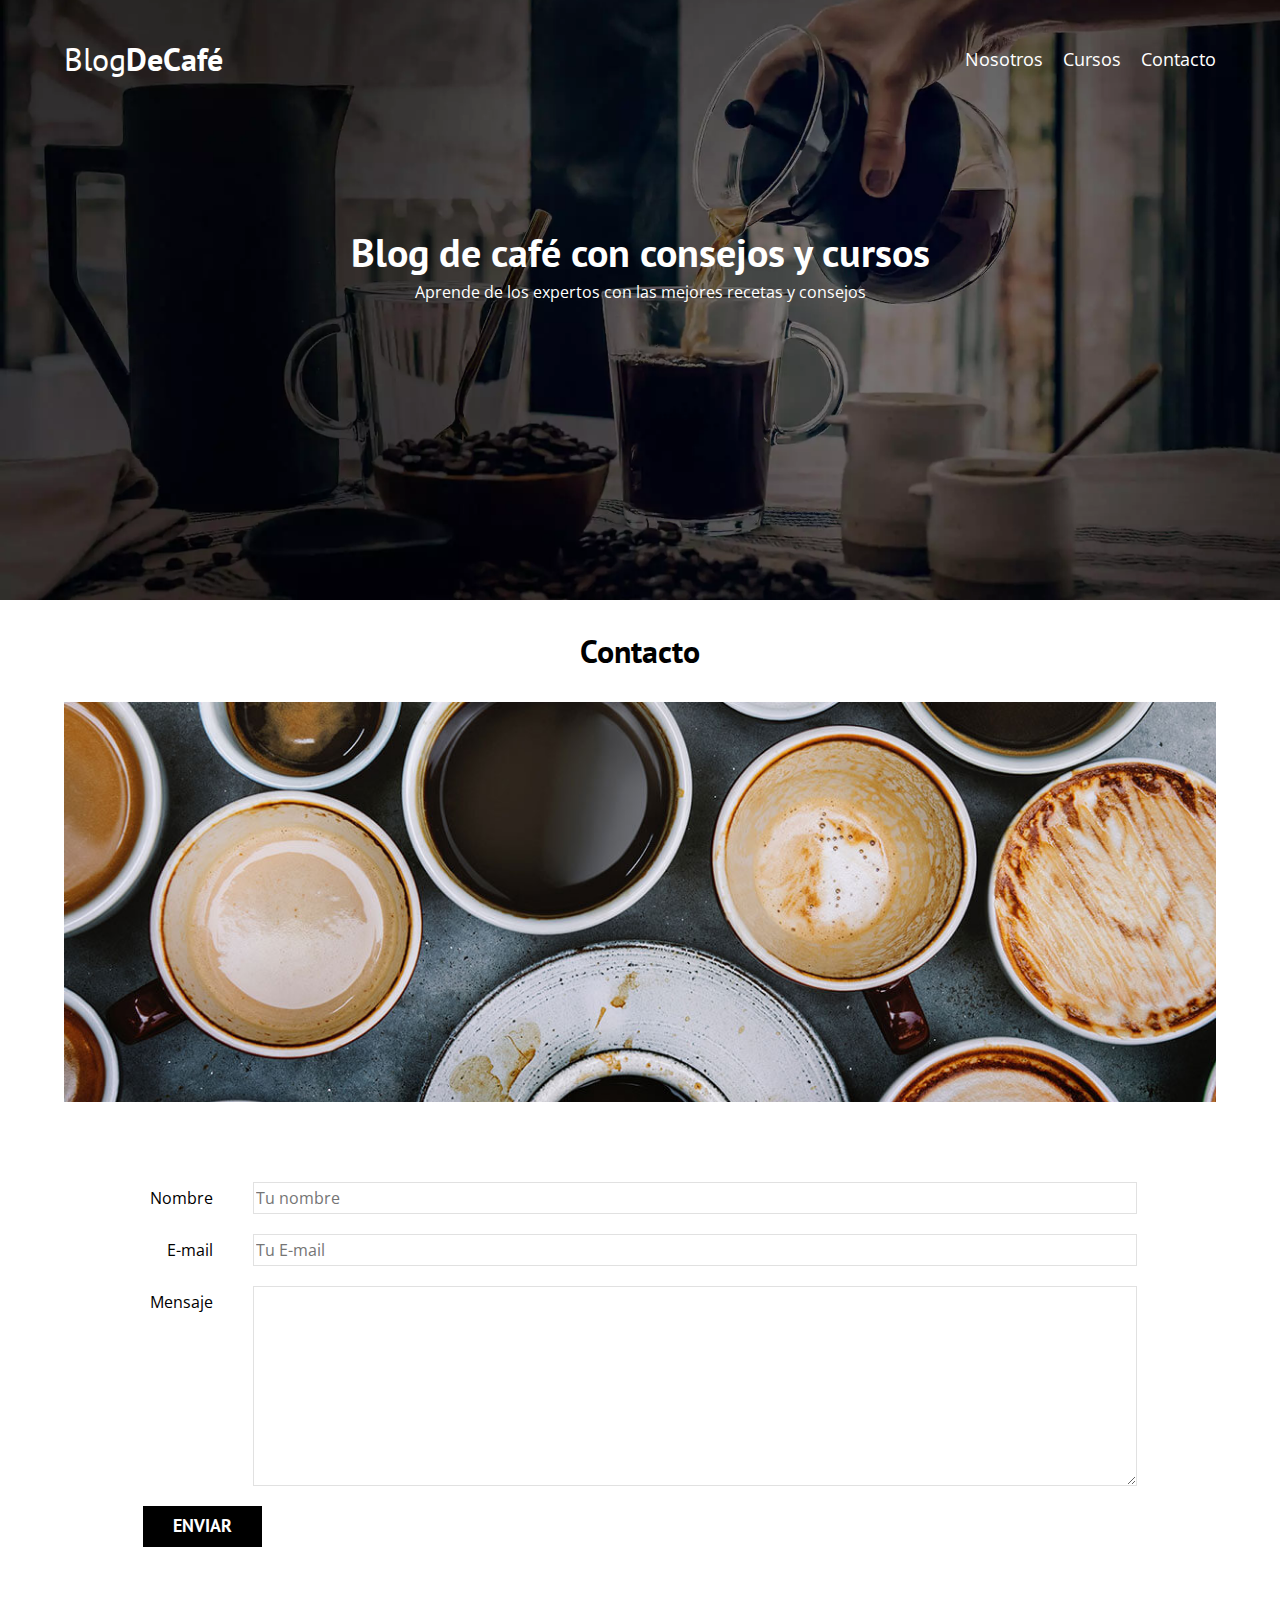
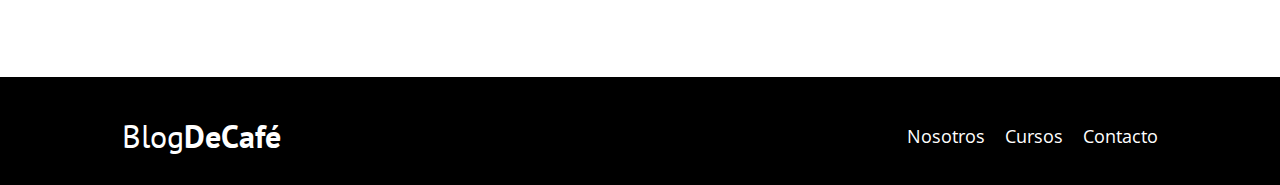
<file: contacto.html>
<!DOCTYPE html>
<html lang="en">
<head>
    <meta charset="UTF-8">
    <meta name="viewport" content="width=device-width, initial-scale=1.0">
    <link rel="stylesheet" href="css/diseño.css">
    <link rel="preconnect" href="https://fonts.googleapis.com">
    <link rel="preconnect" href="https://fonts.gstatic.com" crossorigin>
    <link href="https://fonts.googleapis.com/css2?family=Open+Sans&family=PT+Sans:wght@400;700&display=swap" rel="stylesheet">
    <link rel="stylesheet" href="css/normalize.css">
    <title>BlogDeCafé</title>

    
</head>
<body>
    <header class="header">
        <div class="contenedor">
            <div class="barra">
                <a class="logo" href="index.html">
                    <h1 class="logo__nombre no-margin centrar-texto">Blog<span class="logo__bold">DeCafé</span></h1>
                </a>
                <nav class="navegacion">
                    <a href="nosotros.html" class="navegacion__enlace">Nosotros</a>
                    <a href="cursos.html" class="navegacion__enlace">Cursos</a>
                    <a href="contacto.html" class="navegacion__enlace">Contacto</a>
                </nav>
                    
            </div>
        </div>
        <div class="header__texto">
            <h2 class="no-margin">Blog de café con consejos y cursos</h2>
            <p class="no-margin">Aprende de los expertos con las mejores recetas y consejos</p>
        </div>
    </header>
    <main class="contenedor">
        <h3 class="centrar-texto">Contacto</h3>
        <div class="contacto-bg"></div>
        <form class="formulario">
            <div class="campo">
                <label class="campo__label" for="nombre">Nombre</label>
                <input 
                class="campo__field"
                type="text" 
                placeholder="Tu nombre" 
                id="nombre"
                >
            </div>
            <div class="campo">
                <label class="campo__label" for="email">E-mail</label>
                <input 
                class="campo__field"
                type="email" 
                placeholder="Tu E-mail" 
                id="email"
                >
            </div>
            <div class="campo">
                <label class="campo__label" for="mensaje">Mensaje</label>
                <textarea 
                class="campo__field campo__field--textarea"
                name="mensaje" 
                id="mensaje" 
                cols="30" 
                rows="10"
                  ></textarea>
            </div>

            <div class="campo">
                <input 
                type="submit" 
                value="Enviar" 
                class="boton boton--primario" 
                >
            </div>
        

        </form>       
        
    </main>

    <footer class="footer">
        <div class="contenedor">
            <div class="contenedor">
                <div class="barra">
                    <a class="logo" href="index.html">
                        <h1 class="logo__nombre no-margin centrar-texto">Blog<span class="logo__bold">DeCafé</span></h1>
                    </a>
                    <nav class="navegacion">
                        <a href="nosotros.html" class="navegacion__enlace">Nosotros</a>
                        <a href="cursos.html" class="navegacion__enlace">Cursos</a>
                        <a href="contacto.html" class="navegacion__enlace">Contacto</a>
                    </nav>
                        
                </div>
        </div>
    </footer>
</body>
</html>
</file>
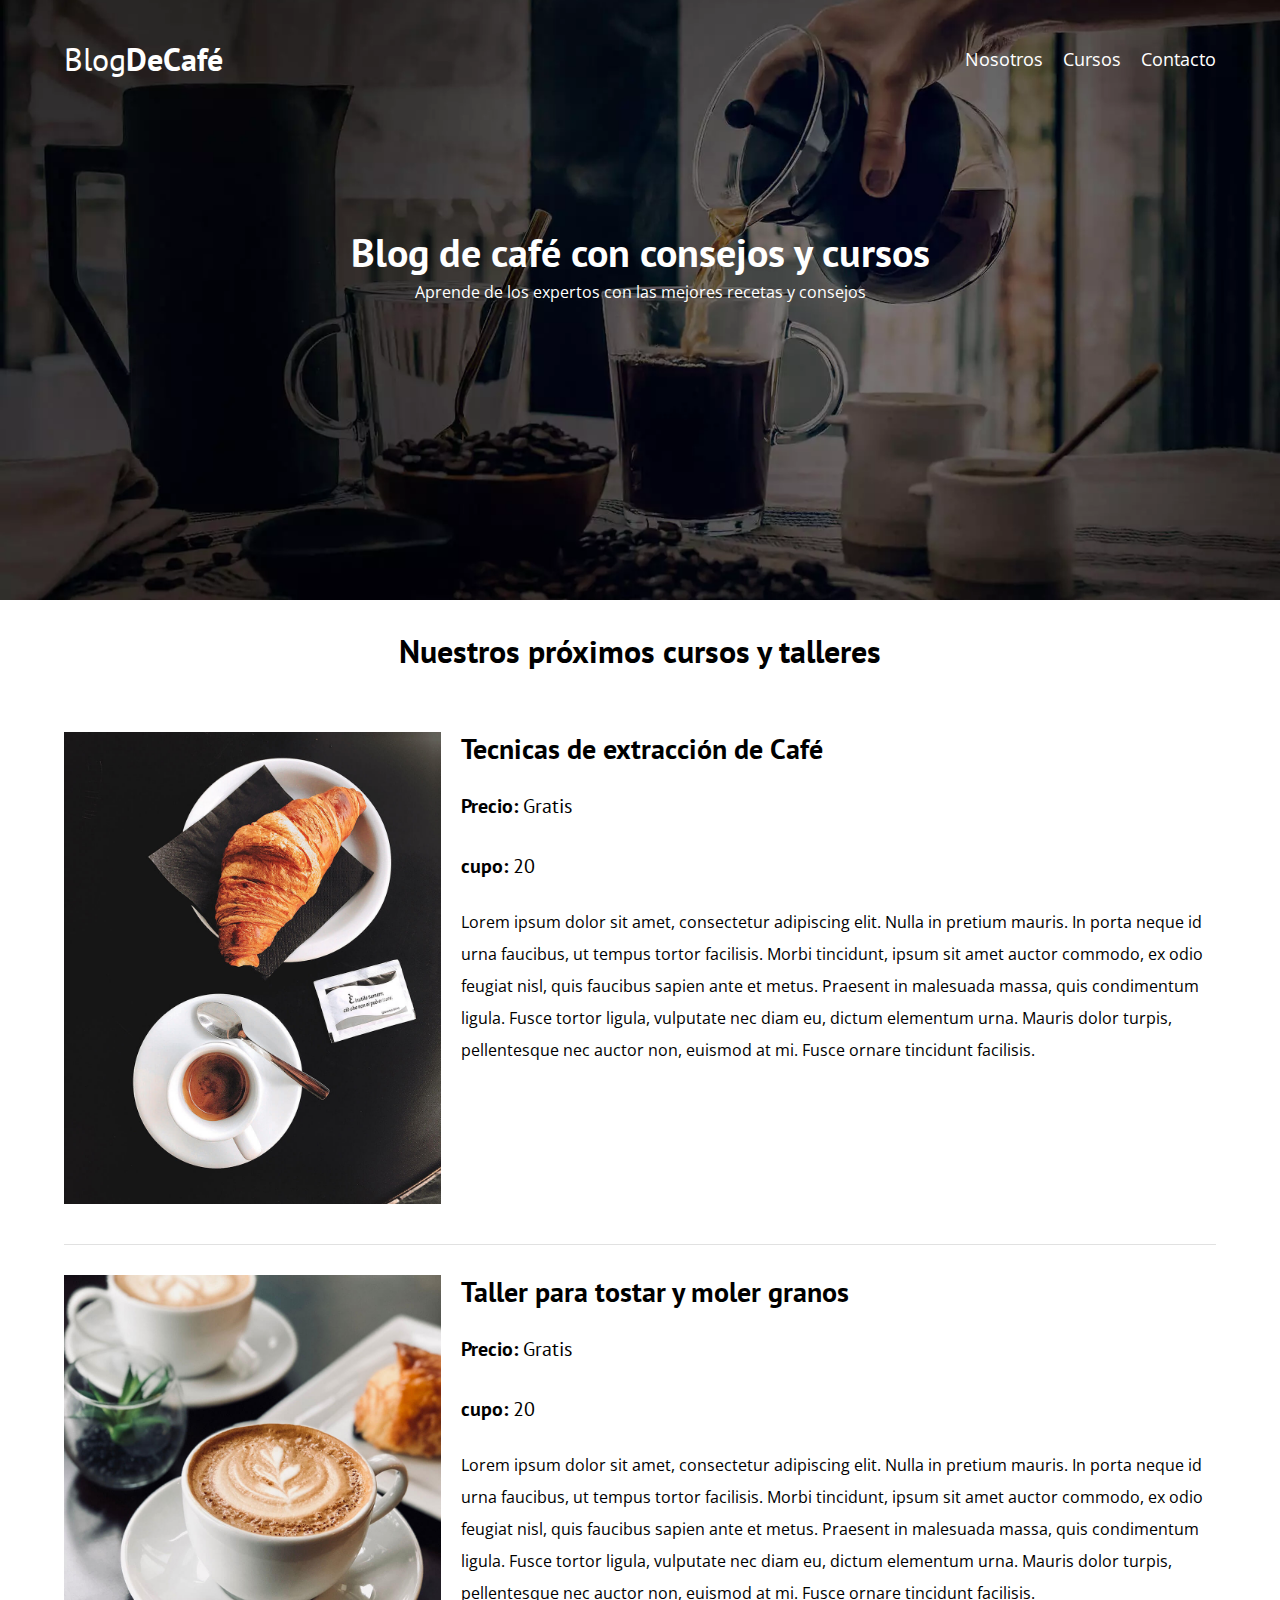
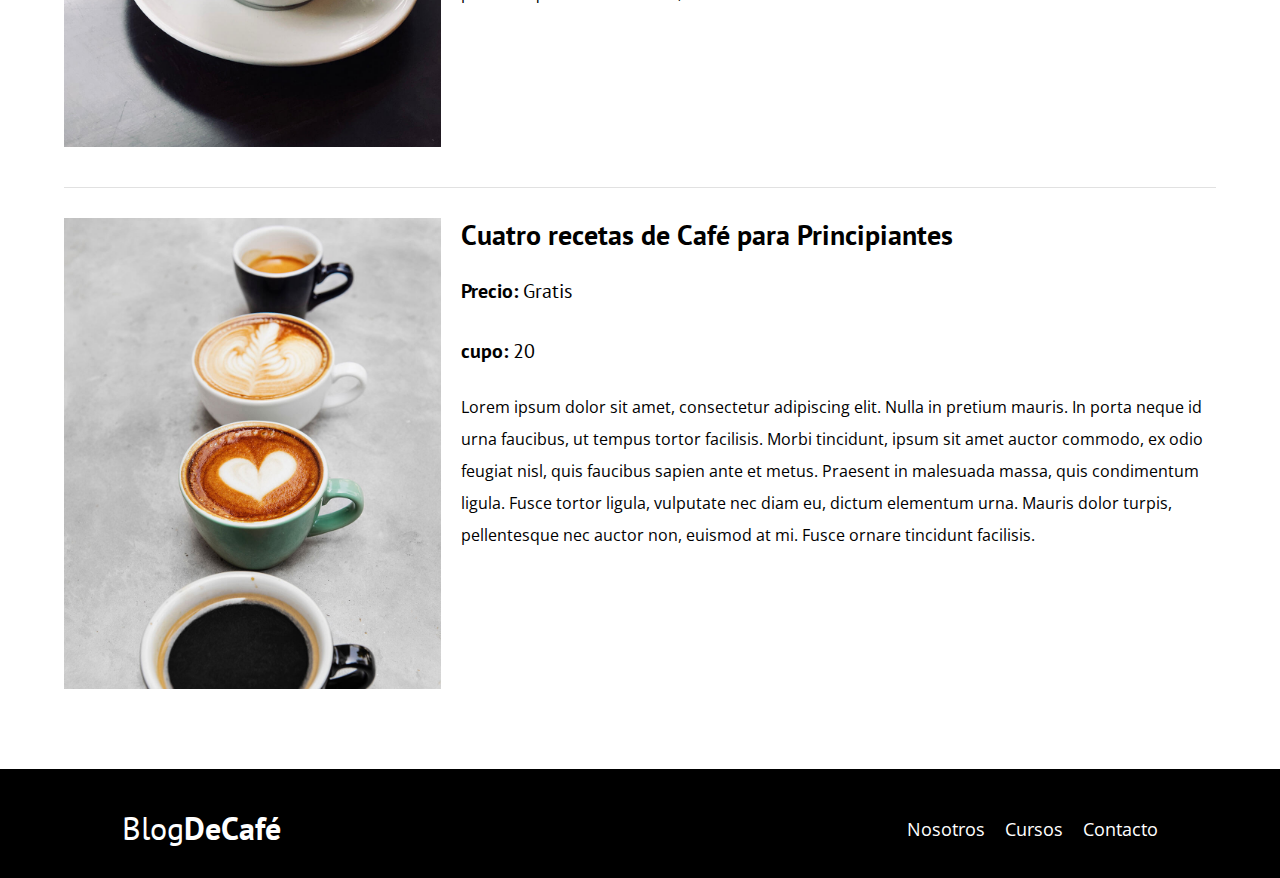
<file: cursos.html>
<!DOCTYPE html>
<html lang="en">
<head>
    <meta charset="UTF-8">
    <meta name="viewport" content="width=device-width, initial-scale=1.0">
    <link rel="stylesheet" href="css/diseño.css">
    <link rel="preconnect" href="https://fonts.googleapis.com">
    <link rel="preconnect" href="https://fonts.gstatic.com" crossorigin>
    <link href="https://fonts.googleapis.com/css2?family=Open+Sans&family=PT+Sans:wght@400;700&display=swap" rel="stylesheet">
    <link rel="stylesheet" href="css/normalize.css">
    <title>BlogDeCafé</title>

    
</head>
<body>
    <header class="header">
        <div class="contenedor">
            <div class="barra">
                <a class="logo" href="index.html">
                    <h1 class="logo__nombre no-margin centrar-texto">Blog<span class="logo__bold">DeCafé</span></h1>
                </a>
                <nav class="navegacion">
                    <a href="nosotros.html" class="navegacion__enlace">Nosotros</a>
                    <a href="cursos.html" class="navegacion__enlace">Cursos</a>
                    <a href="contacto.html" class="navegacion__enlace">Contacto</a>
                </nav>
                    
            </div>
        </div>
        <div class="header__texto">
            <h2 class="no-margin">Blog de café con consejos y cursos</h2>
            <p class="no-margin">Aprende de los expertos con las mejores recetas y consejos</p>
        </div>
    </header>
    <main class="contenedor">
        <h3 class="centrar-texto">Nuestros próximos cursos y talleres</h3>

        <div class="curso">
            <div class="curso__imagen">
                <img src="img/curso1.jpg" alt="imagen de curso">
            </div>
          <div class="curso__informacion">
            <h4 class="no-margin">Tecnicas de extracción de Café</h4>
            <p class="curso__label">Precio:
                <span class="curso__info">Gratis</span>
            </p>
            <p class="curso__label">cupo:
                <span class="curso__info">20</span>
            </p>
            <p class="curso__descripcion">
                Lorem ipsum dolor sit amet, consectetur adipiscing elit. Nulla in pretium mauris.
                In porta neque id urna faucibus, ut tempus tortor facilisis. Morbi tincidunt, ipsum sit amet auctor commodo, 
                ex odio feugiat nisl, quis faucibus sapien ante et metus. Praesent in malesuada massa, quis condimentum ligula.
                Fusce tortor ligula, vulputate nec diam eu, dictum elementum urna. Mauris dolor turpis, pellentesque nec auctor non,
                euismod at mi. Fusce ornare tincidunt facilisis.
            </p>
          </div><!--.curso-->
        </div> <!--cursoinformacion-->

        <div class="curso">
            <div class="curso__imagen">
                <img src="img/curso2.jpg" alt="imagen de curso">
            </div>
          <div class="curso__informacion">
            <h4 class="no-margin">Taller para tostar y moler granos</h4>
            <p class="curso__label">Precio:
                <span class="curso__info">Gratis</span>
            </p>
            <p class="curso__label">cupo:
                <span class="curso__info">20</span>
            </p>
            <p class="curso__descripcion">
                Lorem ipsum dolor sit amet, consectetur adipiscing elit. Nulla in pretium mauris.
                In porta neque id urna faucibus, ut tempus tortor facilisis. Morbi tincidunt, ipsum sit amet auctor commodo, 
                ex odio feugiat nisl, quis faucibus sapien ante et metus. Praesent in malesuada massa, quis condimentum ligula.
                Fusce tortor ligula, vulputate nec diam eu, dictum elementum urna. Mauris dolor turpis, pellentesque nec auctor non,
                euismod at mi. Fusce ornare tincidunt facilisis.
            </p>
          </div><!--.curso-->
        </div> <!--cursoinformacion-->

        <div class="curso">
            <div class="curso__imagen">
                <img src="img/curso3.jpg" alt="imagen de curso">
            </div>
          <div class="curso__informacion">
            <h4 class="no-margin">Cuatro recetas de Café para Principiantes</h4>
            <p class="curso__label">Precio:
                <span class="curso__info">Gratis</span>
            </p>
            <p class="curso__label">cupo:
                <span class="curso__info">20</span>
            </p>
            <p class="curso__descripcion">
                Lorem ipsum dolor sit amet, consectetur adipiscing elit. Nulla in pretium mauris.
                In porta neque id urna faucibus, ut tempus tortor facilisis. Morbi tincidunt, ipsum sit amet auctor commodo, 
                ex odio feugiat nisl, quis faucibus sapien ante et metus. Praesent in malesuada massa, quis condimentum ligula.
                Fusce tortor ligula, vulputate nec diam eu, dictum elementum urna. Mauris dolor turpis, pellentesque nec auctor non,
                euismod at mi. Fusce ornare tincidunt facilisis.
            </p>
          </div><!--.curso-->
        </div> <!--cursoinformacion-->

    </main>

    <footer class="footer">
        <div class="contenedor">
            <div class="contenedor">
                <div class="barra">
                    <a class="logo" href="index.html">
                        <h1 class="logo__nombre no-margin centrar-texto">Blog<span class="logo__bold">DeCafé</span></h1>
                    </a>
                    <nav class="navegacion">
                        <a href="nosotros.html" class="navegacion__enlace">Nosotros</a>
                        <a href="cursos.html" class="navegacion__enlace">Cursos</a>
                        <a href="contacto.html" class="navegacion__enlace">Contacto</a>
                    </nav>
                        
                </div>
        </div>
    </footer>
</body>
</html>
</file>
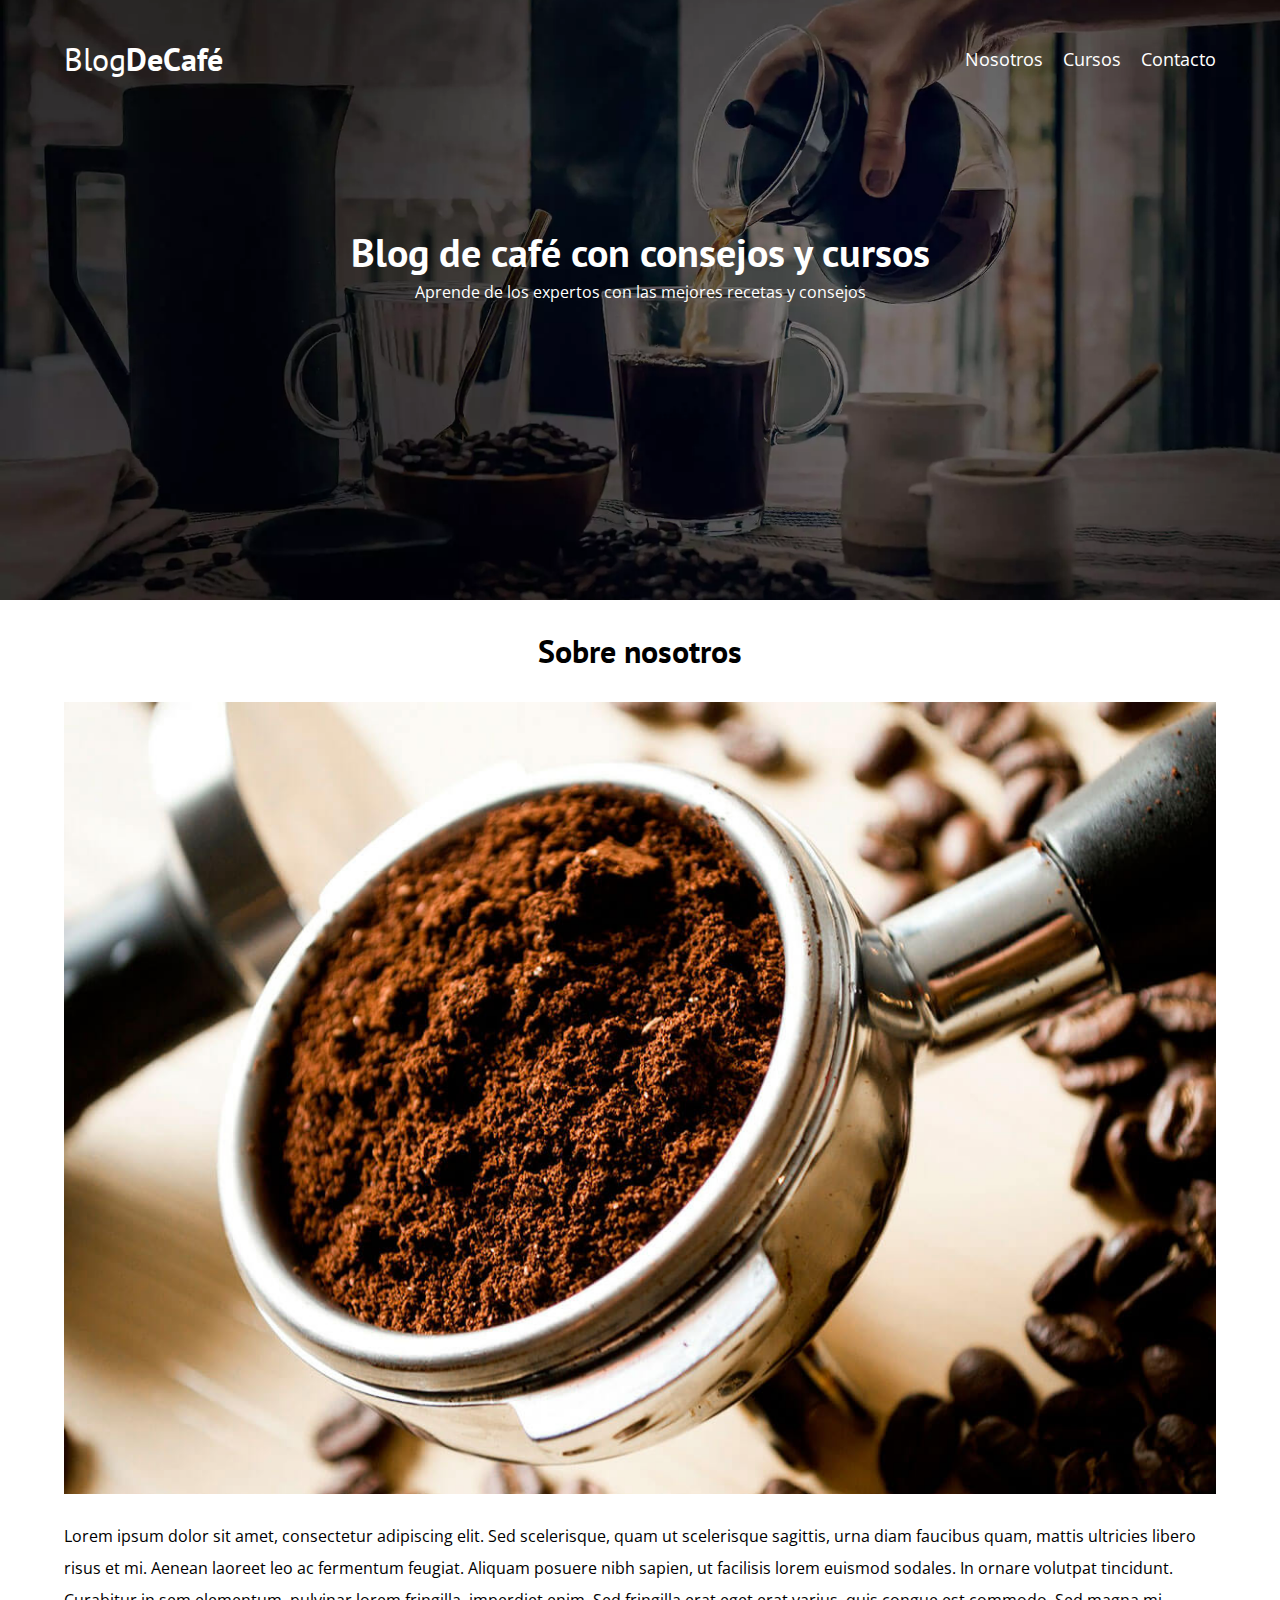
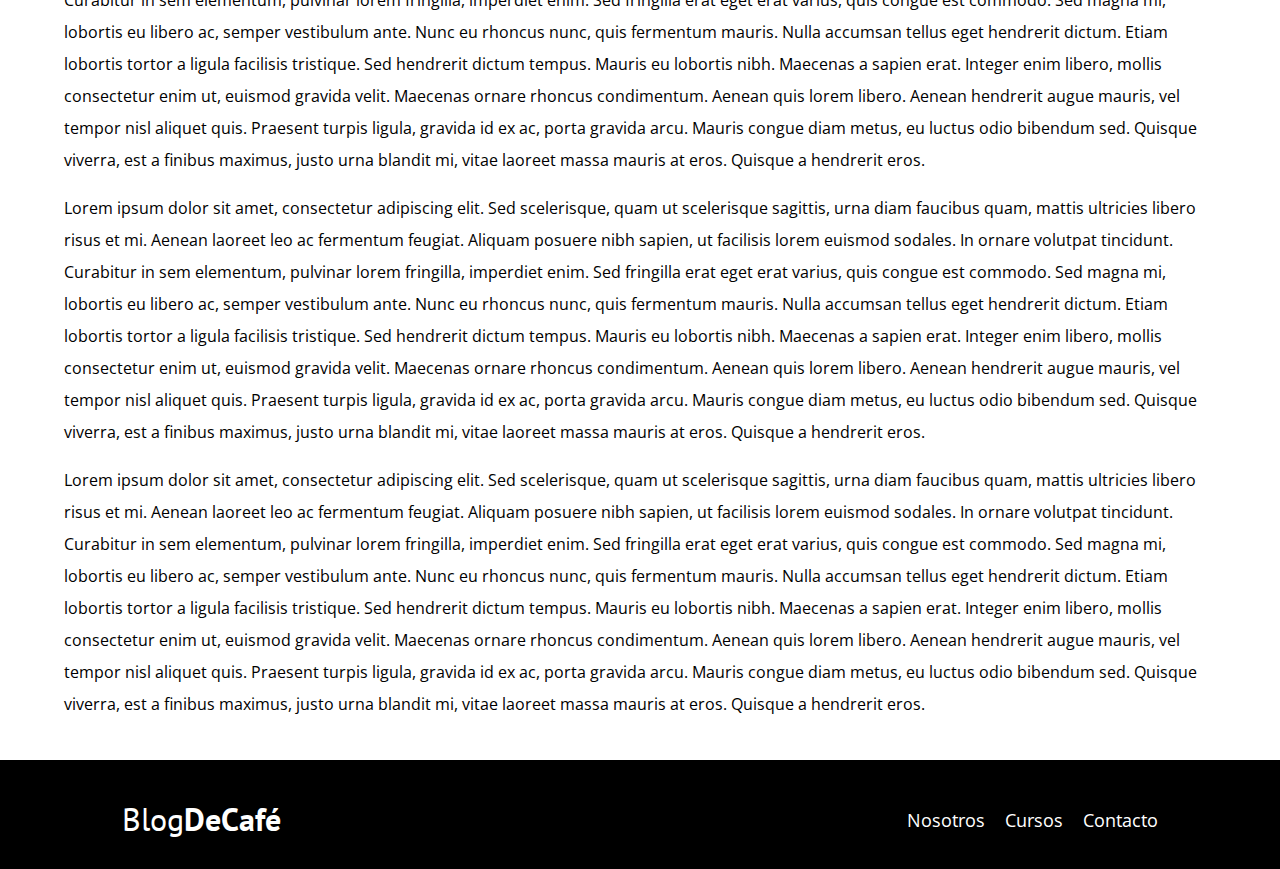
<file: entrada.html>
<!DOCTYPE html>
<html lang="en">
<head>
    <meta charset="UTF-8">
    <meta name="viewport" content="width=device-width, initial-scale=1.0">
    <link rel="stylesheet" href="css/diseño.css">
    <link rel="preconnect" href="https://fonts.googleapis.com">
    <link rel="preconnect" href="https://fonts.gstatic.com" crossorigin>
    <link href="https://fonts.googleapis.com/css2?family=Open+Sans&family=PT+Sans:wght@400;700&display=swap" rel="stylesheet">
    <link rel="stylesheet" href="css/normalize.css">
    <title>BlogDeCafé</title>

    
</head>
<body>
    <header class="header">
        <div class="contenedor">
            <div class="barra">
                <a class="logo" href="index.html">
                    <h1 class="logo__nombre no-margin centrar-texto">Blog<span class="logo__bold">DeCafé</span></h1>
                </a>
                <nav class="navegacion">
                    <a href="nosotros.html" class="navegacion__enlace">Nosotros</a>
                    <a href="cursos.html" class="navegacion__enlace">Cursos</a>
                    <a href="contacto.html" class="navegacion__enlace">Contacto</a>
                </nav>
                    
            </div>
        </div>
        <div class="header__texto">
            <h2 class="no-margin">Blog de café con consejos y cursos</h2>
            <p class="no-margin">Aprende de los expertos con las mejores recetas y consejos</p>
        </div>
    </header>
    <main class="contenedor">
        <h3 class="centrar-texto">Sobre nosotros</h3>
        <img src="img/blog1.jpg" alt="imagen del blog">
        <p>Lorem ipsum dolor sit amet, consectetur adipiscing elit. Sed scelerisque, quam ut scelerisque sagittis, urna diam faucibus quam, mattis ultricies libero risus et mi. Aenean laoreet leo ac fermentum feugiat. Aliquam posuere nibh sapien, ut facilisis lorem euismod sodales. In ornare volutpat tincidunt. Curabitur in sem elementum, pulvinar lorem fringilla, imperdiet enim. Sed fringilla erat eget erat varius, quis congue est commodo. Sed magna mi, lobortis eu libero ac, semper vestibulum ante.
           Nunc eu rhoncus nunc, quis fermentum mauris. Nulla accumsan tellus eget hendrerit dictum. Etiam lobortis tortor a ligula facilisis tristique. Sed hendrerit dictum tempus. Mauris eu lobortis nibh. Maecenas a sapien erat. Integer enim libero, mollis consectetur enim ut, euismod gravida velit. Maecenas ornare rhoncus condimentum. Aenean quis lorem libero. Aenean hendrerit augue mauris, vel tempor nisl aliquet quis. Praesent turpis ligula, gravida id ex ac, porta gravida arcu. Mauris congue diam metus, eu luctus odio bibendum sed. Quisque viverra, est a finibus maximus, justo urna blandit mi, vitae laoreet massa mauris at eros. Quisque a hendrerit eros.
        </p>
        <p>Lorem ipsum dolor sit amet, consectetur adipiscing elit. Sed scelerisque, quam ut scelerisque sagittis, urna diam faucibus quam, mattis ultricies libero risus et mi. Aenean laoreet leo ac fermentum feugiat. Aliquam posuere nibh sapien, ut facilisis lorem euismod sodales. In ornare volutpat tincidunt. Curabitur in sem elementum, pulvinar lorem fringilla, imperdiet enim. Sed fringilla erat eget erat varius, quis congue est commodo. Sed magna mi, lobortis eu libero ac, semper vestibulum ante.
           Nunc eu rhoncus nunc, quis fermentum mauris. Nulla accumsan tellus eget hendrerit dictum. Etiam lobortis tortor a ligula facilisis tristique. Sed hendrerit dictum tempus. Mauris eu lobortis nibh. Maecenas a sapien erat. Integer enim libero, mollis consectetur enim ut, euismod gravida velit. Maecenas ornare rhoncus condimentum. Aenean quis lorem libero. Aenean hendrerit augue mauris, vel tempor nisl aliquet quis. Praesent turpis ligula, gravida id ex ac, porta gravida arcu. Mauris congue diam metus, eu luctus odio bibendum sed. Quisque viverra, est a finibus maximus, justo urna blandit mi, vitae laoreet massa mauris at eros. Quisque a hendrerit eros.
        </p>
        <p>
            Lorem ipsum dolor sit amet, consectetur adipiscing elit. Sed scelerisque, quam ut scelerisque sagittis, urna diam faucibus quam, mattis ultricies libero risus et mi. Aenean laoreet leo ac fermentum feugiat. Aliquam posuere nibh sapien, ut facilisis lorem euismod sodales. In ornare volutpat tincidunt. Curabitur in sem elementum, pulvinar lorem fringilla, imperdiet enim. Sed fringilla erat eget erat varius, quis congue est commodo. Sed magna mi, lobortis eu libero ac, semper vestibulum ante.
            Nunc eu rhoncus nunc, quis fermentum mauris. Nulla accumsan tellus eget hendrerit dictum. Etiam lobortis tortor a ligula facilisis tristique. Sed hendrerit dictum tempus. Mauris eu lobortis nibh. Maecenas a sapien erat. Integer enim libero, mollis consectetur enim ut, euismod gravida velit. Maecenas ornare rhoncus condimentum. Aenean quis lorem libero. Aenean hendrerit augue mauris, vel tempor nisl aliquet quis. Praesent turpis ligula, gravida id ex ac, porta gravida arcu. Mauris congue diam metus, eu luctus odio bibendum sed. Quisque viverra, est a finibus maximus, justo urna blandit mi, vitae laoreet massa mauris at eros. Quisque a hendrerit eros.
        </p>
    </main>

    <footer class="footer">
        <div class="contenedor">
            <div class="contenedor">
                <div class="barra">
                    <a class="logo" href="index.html">
                        <h1 class="logo__nombre no-margin centrar-texto">Blog<span class="logo__bold">DeCafé</span></h1>
                    </a>
                    <nav class="navegacion">
                        <a href="nosotros.html" class="navegacion__enlace">Nosotros</a>
                        <a href="cursos.html" class="navegacion__enlace">Cursos</a>
                        <a href="contacto.html" class="navegacion__enlace">Contacto</a>
                    </nav>
                        
                </div>
        </div>
    </footer>
</body>
</html>
</file>
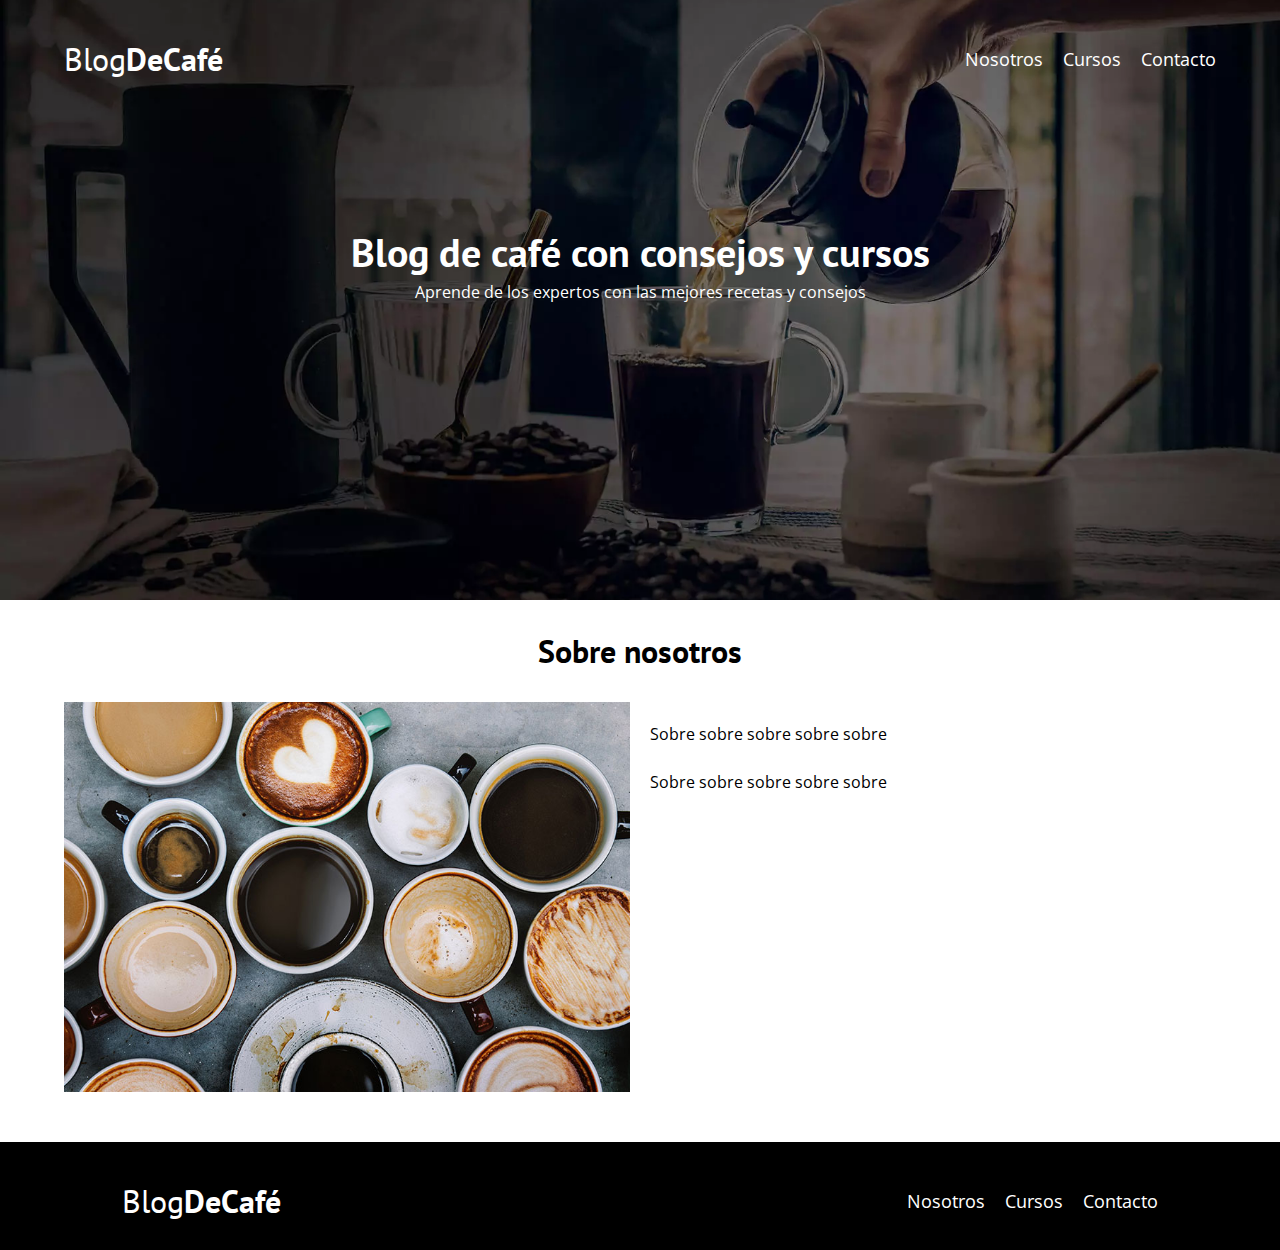
<file: nosotros.html>
<!DOCTYPE html>
<html lang="en">
<head>
    <meta charset="UTF-8">
    <meta name="viewport" content="width=device-width, initial-scale=1.0">
    <link rel="stylesheet" href="css/diseño.css">
    <link rel="preconnect" href="https://fonts.googleapis.com">
    <link rel="preconnect" href="https://fonts.gstatic.com" crossorigin>
    <link href="https://fonts.googleapis.com/css2?family=Open+Sans&family=PT+Sans:wght@400;700&display=swap" rel="stylesheet">
    <link rel="stylesheet" href="css/normalize.css">
    <title>BlogDeCafé</title>

    
</head>
<body>
    <header class="header">
        <div class="contenedor">
            <div class="barra">
                <a class="logo" href="index.html">
                    <h1 class="logo__nombre no-margin centrar-texto">Blog<span class="logo__bold">DeCafé</span></h1>
                </a>
                <nav class="navegacion">
                    <a href="nosotros.html" class="navegacion__enlace">Nosotros</a>
                    <a href="cursos.html" class="navegacion__enlace">Cursos</a>
                    <a href="contacto.html" class="navegacion__enlace">Contacto</a>
                </nav>
                    
            </div>
        </div>
        <div class="header__texto">
            <h2 class="no-margin">Blog de café con consejos y cursos</h2>
            <p class="no-margin">Aprende de los expertos con las mejores recetas y consejos</p>
        </div>
    </header>
    <main class="contenedor">
        <h3 class="centrar-texto">Sobre nosotros</h3>

        <div class="sobre-nosotros">
            <div class="sobre-nosotros__imagen">
                <img src="img/nosotros.jpg " alt="imagen nosotros">

            </div>
            <div class="sobre-nosotros__texto">
                <p>Sobre sobre sobre sobre sobre</p>
                <p>Sobre sobre sobre sobre sobre</p>

            </div>
        </div>
    </main>

    <footer class="footer">
        <div class="contenedor">
            <div class="contenedor">
                <div class="barra">
                    <a class="logo" href="index.html">
                        <h1 class="logo__nombre no-margin centrar-texto">Blog<span class="logo__bold">DeCafé</span></h1>
                    </a>
                    <nav class="navegacion">
                        <a href="nosotros.html" class="navegacion__enlace">Nosotros</a>
                        <a href="cursos.html" class="navegacion__enlace">Cursos</a>
                        <a href="contacto.html" class="navegacion__enlace">Contacto</a>
                    </nav>
                        
                </div>
        </div>
    </footer>
</body>
</html>
</file>
<file: css/diseño.css>
:root{
    --fuenteHeading : 'Pt Sans', sans-serif;
    --fuenteParrafos: 'Open Sans',sans-serif;

    --primario: #784D3C;
    --claro:#e1e1e1;
    --blanco:#fff;
    --negro:#000000;
    
}

html{
    box-sizing: border-box;
    font-size: 62.5%; /* 1rem = 10px */
}

*,*::before,*::after{
    box-sizing: inherit;
}

body{
    font-family: var(--fuenteParrafos);
    font-size: 1.6rem;
    line-height: 2;
}

/**Globales**/

.contenedor{
    width:min(90%, 120rem);
    margin: 0  auto;
}

a{
    text-decoration: none;
}

h1,h2,h3,h4{
    font-family: var(--fuenteHeading);
    line-height: 1.2;
}

h1{
    font-size: 4.8rem;
}
h2{
    font-size: 4rem;
}
h3{
    font-size: 3.2rem;
}
h4{
    font-size: 2.8rem;
}

img{
    max-width: 100%;
}

/**margenes**/

.no-margin{
    margin: 0;
}
.no-padding{
    padding: 0;
}
.centrar-texto{
    text-align: center;
}
/**header**/

.webp .header{
    background-image: url(../img/banner.webp);
}

.no-webp .header{
    background-image: url(../img/banner.jpg);
}
.header{
    background-image: url(../img/banner.webp);
    height: 600px;
    background-size: cover;
    background-repeat: no-repeat;
    background-position: center center;
}
.header__texto{
    text-align: center;
    color: var(--blanco);
    margin-top: 5rem;
}

@media  (min-width:768px) {
    .header__texto{
        margin-top: 15rem;
    }
    
}
.barra{
    padding-top:4rem; 
}
@media (min-width: 768px) {
    .barra{
        display: flex;
        justify-content: space-between;
        align-items: center;
    }
}
.logo{
    color: var(--blanco);
    
}
.logo__nombre{
    font-weight: 400;
}
.logo__bold{
    font-weight: 700;
}
@media (min-width:768px){
    .navegacion{
        display: flex;
        gap:2rem;

    }
}
.navegacion__enlace{
    display: block;
    text-align: center;
    font-size: 1.8rem;
    color: var(--blanco);
}
@media (min-width:768px) {
    .contenido-principal{
        display: grid;
        grid-template-columns:2fr 1fr;
        column-gap: 4rem;
    }
    
}
.entrada{
    border-bottom: 1px solid var(--claro);
    margin-bottom: 2rem;
    
}
.entrada:last-of-type{
    border: none;
    margin-bottom: 0;
}

.boton{
    display: block;
    font-family: var(--fuenteHeading);
    color: var(--blanco);
    text-align: center;
    padding: 1rem 3rem;
    font-size: 1.8rem;
    text-transform: uppercase;
    font-weight: 700;
    margin-bottom: 2rem;
    border: none;
}
@media (min-width:768px) {
    .boton{
        display: inline-block;
    }
    
}
.boton:hover{
    cursor: pointer;
    
}
.boton--primario{
    background-color: var(--negro);
}
.boton--secundario{
    background-color: var(--primario);
    
}
.boton--primario:hover{
    color:burlywood
}
.boton--secundario:hover{
    color:antiquewhite
}
.cursos{
    list-style: none;
}
.widget-curso{
    border-bottom: 1px solid var(--claro);
    margin-bottom: 2rem;
}
.widget-curso:last-of-type{
    border: none;
    margin-bottom: 0;
}

.widget-curso__label{
    font-family: var(--fuenteHeading);
    font-weight: bold;
}
.widget-curso__info{
    font-weight: normal;
}
.widget-curso__label,
.widget-curso__info{
    font-size: 2rem;
}
.footer{
    background-color: var(--negro);
    padding-bottom: 3rem;
    margin-top: 4rem;
}

/**sobre nosotros**/
@media (min-width: 768px) {
    .sobre-nosotros{
       display: grid;
       grid-template-columns: repeat(2,1fr);
       column-gap: 2rem;
    }
}
/**curso**/

.curso{
    padding: 3rem 0;
    border-bottom: 1px solid var(--claro);
}

@media (min-width: 768px) {
    .curso{
       display: grid;
       grid-template-columns: 1fr 2fr; 
       column-gap: 2rem;
    }
    
}
.curso:last-of-type{
    border: none;
}
.curso__label{
    font-family: var(--fuenteHeading);
    font-weight: bold;
}
.curso__info{
    font-weight: normal;
}
.curso__label,
.curso__info{
    font-size: 2rem;
}
/**contacto**/

.contacto-bg{
    background-image: url(/img/contacto.jpg);
    height: 40rem;
    background-size: cover;
    background-repeat: no-repeat;
}
.formulario{
    background-color: var(--blanco);
    margin: 3rem auto 0 auto;
    width: 95%;
    padding: 5rem;
}
.campo{
    display: flex;
    margin-bottom: 2rem;
    gap: 2rem;

}
.campo__label{
    flex: 0 0 9rem;
    text-align: right;
    padding-right: 2rem;
}
.campo__field{
    flex: 1;
    border: 1px solid var(--claro);
    
}
.campo__field--textarea{
    height: 200px;

}
</file>
